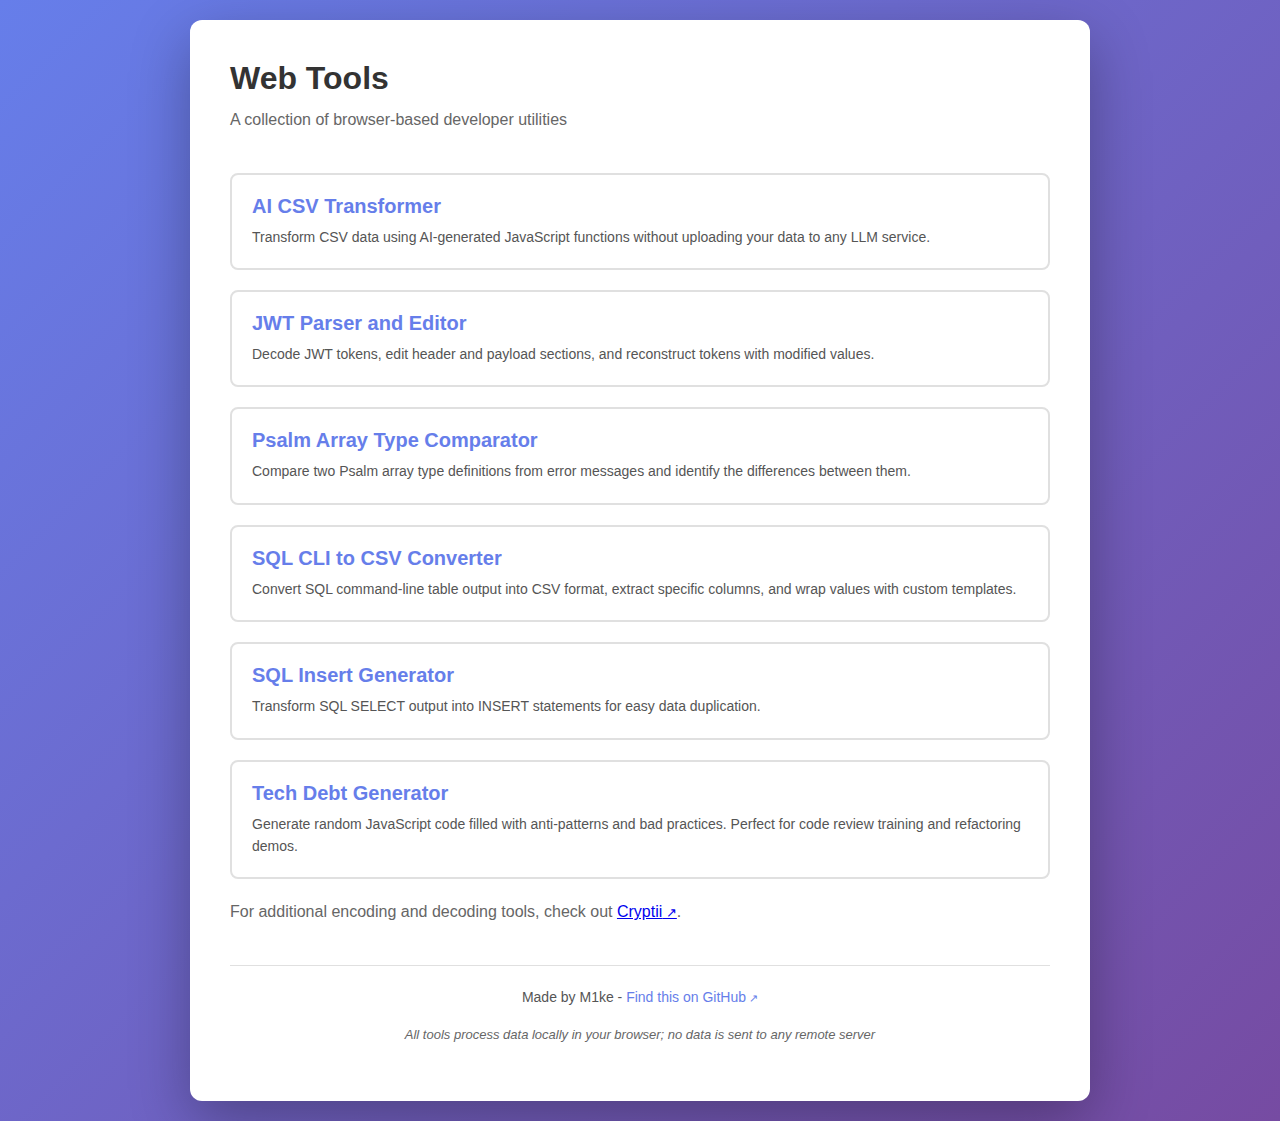
<file: index.html>
<!DOCTYPE html>
<html lang="en">
<head>
  <meta charset="UTF-8">
  <meta name="viewport" content="width=device-width, initial-scale=1.0">
  <title>Web Tools by M1ke</title>
  <link rel="stylesheet" href="style.css">
</head>
<body class="homepage">
  <div class="container">
    <h1>Web Tools</h1>
    <p class="subtitle">A collection of browser-based developer utilities</p>

    <div class="tools-list">
      <a href="ai-csv.html" class="tool-card">
        <h2>AI CSV Transformer</h2>
        <p>Transform CSV data using AI-generated JavaScript functions without uploading your data to any LLM service.</p>
      </a>

      <a href="jwt.html" class="tool-card">
        <h2>JWT Parser and Editor</h2>
        <p>Decode JWT tokens, edit header and payload sections, and reconstruct tokens with modified values.</p>
      </a>

      <a href="psalm-compare.html" class="tool-card">
        <h2>Psalm Array Type Comparator</h2>
        <p>Compare two Psalm array type definitions from error messages and identify the differences between them.</p>
      </a>

      <a href="sql-csv.html" class="tool-card">
        <h2>SQL CLI to CSV Converter</h2>
        <p>Convert SQL command-line table output into CSV format, extract specific columns, and wrap values with custom templates.</p>
      </a>

      <a href="sql-insert.html" class="tool-card">
        <h2>SQL Insert Generator</h2>
        <p>Transform SQL SELECT output into INSERT statements for easy data duplication.</p>
      </a>

      <a href="tech-debt-generator.html" class="tool-card">
        <h2>Tech Debt Generator</h2>
        <p>Generate random JavaScript code filled with anti-patterns and bad practices. Perfect for code review training and refactoring demos.</p>
      </a>
    </div>
    <p class="suffix">For additional encoding and decoding tools, check out <a href="https://cryptii.com/" target="_blank" title="Opens in a new tab"> Cryptii</a>.</p>
    <footer>
      <p>Made by M1ke - <a href="https://github.com/M1ke/tools" target="_blank">Find this on GitHub</a></p>
      <p><em>All tools process data locally in your browser; no data is sent to any remote server</em></p>
    </footer>
  </div>
</body>
</html>
</file>
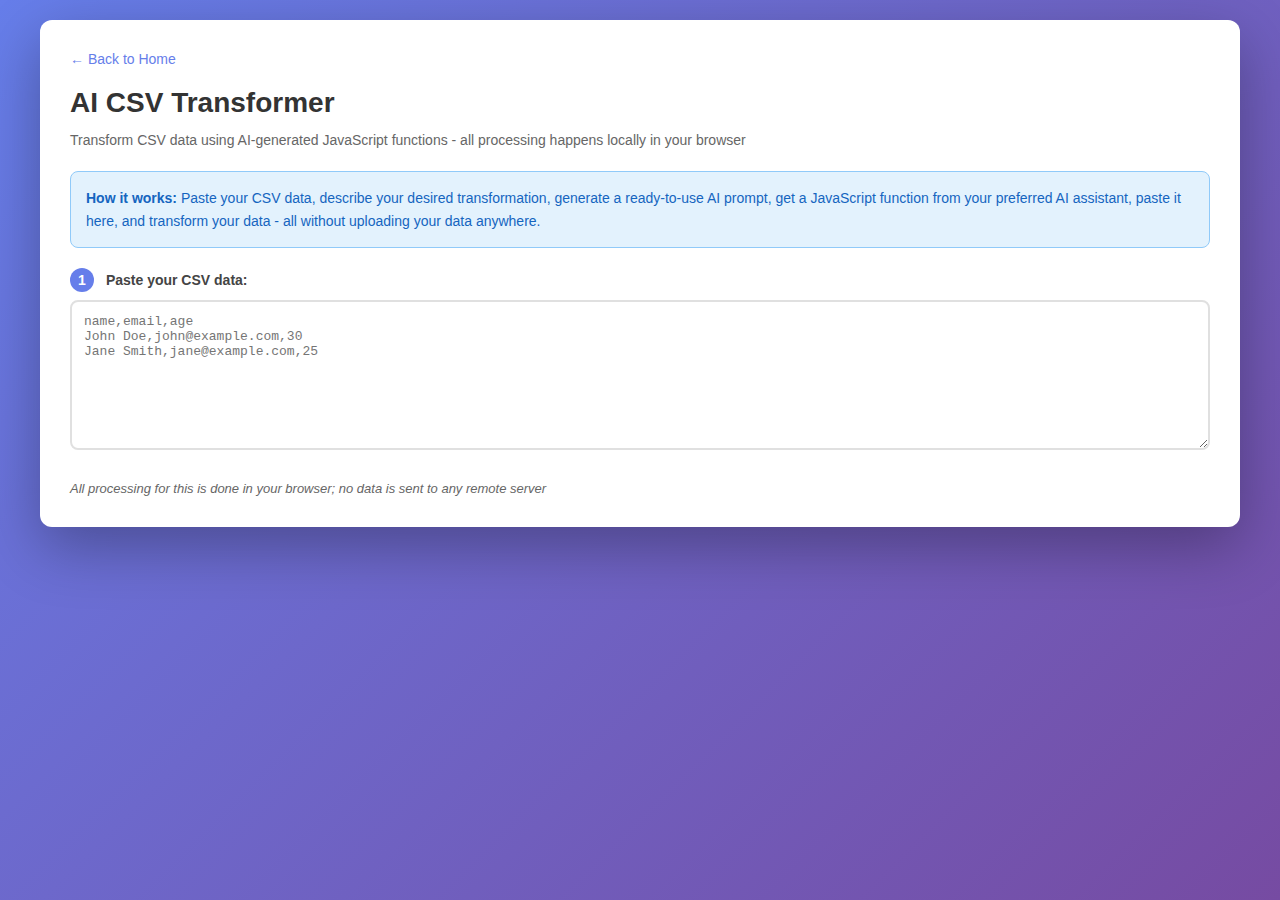
<file: ai-csv.html>
<!DOCTYPE html>
<html lang="en">
<head>
  <meta charset="UTF-8">
  <meta name="viewport" content="width=device-width, initial-scale=1.0">
  <title>AI CSV Transformer</title>
  <style>
    * {
      margin: 0;
      padding: 0;
      box-sizing: border-box;
    }

    body {
      font-family: -apple-system, BlinkMacSystemFont, 'Segoe UI', Roboto, Oxygen, Ubuntu, Cantarell, sans-serif;
      background: linear-gradient(135deg, #667eea 0%, #764ba2 100%);
      min-height: 100vh;
      padding: 20px;
    }

    .container {
      max-width: 1200px;
      margin: 0 auto;
      background: white;
      border-radius: 12px;
      padding: 30px;
      box-shadow: 0 20px 60px rgba(0, 0, 0, 0.3);
    }

    h1 {
      color: #333;
      margin-bottom: 10px;
      font-size: 28px;
    }

    h2 {
      color: #444;
      margin-top: 25px;
      margin-bottom: 10px;
      font-size: 18px;
      font-weight: 600;
    }

    .subtitle {
      color: #666;
      margin-bottom: 20px;
      font-size: 14px;
      line-height: 1.6;
    }

    .home-link {
      display: inline-block;
      color: #667eea;
      text-decoration: none;
      font-size: 14px;
      margin-bottom: 20px;
      transition: color 0.3s;
    }

    .home-link:hover {
      color: #764ba2;
      text-decoration: underline;
    }

    .home-link::before {
      content: "← ";
    }

    .section {
      margin-bottom: 25px;
    }

    label {
      display: block;
      font-weight: 600;
      color: #444;
      margin-bottom: 8px;
      font-size: 14px;
    }

    textarea {
      width: 100%;
      padding: 12px;
      border: 2px solid #e0e0e0;
      border-radius: 8px;
      font-family: 'Courier New', monospace;
      font-size: 13px;
      resize: vertical;
      transition: border-color 0.3s;
      min-height: 150px;
    }

    textarea:focus {
      outline: none;
      border-color: #667eea;
    }

    textarea[readonly] {
      background: #f8f9fa;
    }

    button {
      background: #667eea;
      color: white;
      border: none;
      padding: 12px 24px;
      border-radius: 8px;
      font-size: 14px;
      font-weight: 600;
      cursor: pointer;
      transition: background 0.3s;
    }

    button:hover {
      background: #764ba2;
    }

    button:disabled {
      background: #ccc;
      cursor: not-allowed;
    }

    .error {
      color: #d32f2f;
      font-size: 13px;
      margin-top: 5px;
      display: none;
    }

    .error.visible {
      display: block;
    }

    .success {
      color: #2e7d32;
      font-size: 13px;
      margin-top: 5px;
      display: none;
    }

    .success.visible {
      display: block;
    }

    .info-box {
      background: #e3f2fd;
      border: 1px solid #90caf9;
      border-radius: 8px;
      padding: 15px;
      margin-bottom: 20px;
      font-size: 14px;
      line-height: 1.6;
      color: #1565c0;
    }

    .step-number {
      display: inline-block;
      width: 24px;
      height: 24px;
      background: #667eea;
      color: white;
      border-radius: 50%;
      text-align: center;
      line-height: 24px;
      font-size: 14px;
      font-weight: 600;
      margin-right: 8px;
    }

    em {
      color: #666;
      font-size: 13px;
    }
  </style>
</head>
<body>
<div class="container">
  <a href="index.html" class="home-link">Back to Home</a>
  <h1>AI CSV Transformer</h1>
  <p class="subtitle">Transform CSV data using AI-generated JavaScript functions - all processing happens locally in your browser</p>

  <div class="info-box">
    <strong>How it works:</strong> Paste your CSV data, describe your desired transformation, generate a ready-to-use AI prompt, get a JavaScript function from your preferred AI assistant, paste it here, and transform your data - all without uploading your data anywhere.
  </div>

  <div class="section">
    <label for="csv-input">
      <span class="step-number">1</span>
      Paste your CSV data:
    </label>
    <textarea id="csv-input" placeholder="name,email,age
John Doe,john@example.com,30
Jane Smith,jane@example.com,25"></textarea>
    <div id="csv-error" class="error"></div>
  </div>

  <div class="section" id="csv-preview-section" style="display: none;">
    <div class="info-box" style="background: #f1f8e9; border-color: #aed581;">
      <strong>CSV Detected!</strong>
      <div id="csv-preview-content"></div>
      <button id="choose-another-row-btn" style="margin-top: 10px; padding: 8px 16px; font-size: 13px;">Choose Another Row</button>
    </div>
  </div>

  <div class="section" id="transformation-section" style="display: none;">
    <label for="transformation-input">
      <span class="step-number">2</span>
      Describe your transformation:
    </label>
    <textarea id="transformation-input" placeholder="Example: Filter rows where age is greater than 25, and return only the name and email fields in uppercase"></textarea>
  </div>

  <div class="section" id="generate-section" style="display: none;">
    <button id="generate-prompt-btn">
      <span class="step-number">3</span>
      Generate AI Prompt
    </button>
  </div>

  <div class="section" id="prompt-section" style="display: none;">
    <label for="generated-prompt">
      <span class="step-number">4</span>
      Copy this prompt to your AI assistant (ChatGPT, Claude, etc.):
    </label>
    <textarea id="generated-prompt" readonly></textarea>
    <div class="success visible">Prompt generated! Copy it and paste it directly into your preferred AI assistant.</div>
  </div>

  <div class="section" id="function-section" style="display: none;">
    <label for="function-input">
      <span class="step-number">5</span>
      Paste the JavaScript function from the AI response:
    </label>
    <textarea id="function-input" placeholder="function processRow(row) {
  // Your AI-generated function goes here
  return row;
}"></textarea>
    <div id="function-error" class="error"></div>
  </div>

  <div class="section" id="execute-section" style="display: none;">
    <button id="execute-btn">
      <span class="step-number">6</span>
      Transform CSV Data
    </button>
  </div>

  <div class="section" id="output-section" style="display: none;">
    <label for="output">
      <span class="step-number">7</span>
      Transformed output:
    </label>
    <textarea id="output" readonly></textarea>
    <div class="success visible">Transformation complete!</div>
  </div>

  <p><em>All processing for this is done in your browser; no data is sent to any remote server</em></p>
</div>

<script>
  console.log('AI CSV Transformer initialized');

  const csvInput = document.getElementById('csv-input');
  const csvPreviewSection = document.getElementById('csv-preview-section');
  const csvPreviewContent = document.getElementById('csv-preview-content');
  const chooseAnotherRowBtn = document.getElementById('choose-another-row-btn');
  const transformationSection = document.getElementById('transformation-section');
  const transformationInput = document.getElementById('transformation-input');
  const generateSection = document.getElementById('generate-section');
  const generatePromptBtn = document.getElementById('generate-prompt-btn');
  const generatedPrompt = document.getElementById('generated-prompt');
  const promptSection = document.getElementById('prompt-section');
  const functionSection = document.getElementById('function-section');
  const functionInput = document.getElementById('function-input');
  const executeSection = document.getElementById('execute-section');
  const executeBtn = document.getElementById('execute-btn');
  const outputTextarea = document.getElementById('output');
  const outputSection = document.getElementById('output-section');
  const csvError = document.getElementById('csv-error');
  const functionError = document.getElementById('function-error');

  let parsedCSV = null;
  let selectedExampleRow = null;

  // Parse CSV data into array of objects
  function parseCSV(csvText) {
    console.log('Parsing CSV data...');
    const lines = csvText.trim().split('\n');

    if (lines.length < 2) {
      throw new Error('CSV must have at least a header row and one data row');
    }

    // Parse header
    const headers = lines[0].split(',').map(h => h.trim());
    console.log('CSV Headers:', headers);

    // Parse data rows
    const rows = [];
    for (let i = 1; i < lines.length; i++) {
      const values = lines[i].split(',').map(v => v.trim());
      if (values.length !== headers.length) {
        console.warn(`Row ${i} has ${values.length} values but expected ${headers.length}`);
      }

      const row = {};
      headers.forEach((header, index) => {
        row[header] = values[index] || '';
      });
      rows.push(row);
    }

    console.log(`Parsed ${rows.length} rows`);
    return { headers, rows };
  }

  // Display CSV preview with a specific row
  function displayCSVPreview(headers, rows, rowIndex) {
    console.log(`Displaying CSV preview with row ${rowIndex + 1}`);

    const exampleRow = rows[rowIndex];
    selectedExampleRow = exampleRow;

    const previewHTML = `
      <p style="margin-top: 10px;"><strong>Headers:</strong> ${headers.join(', ')}</p>
      <p style="margin-top: 10px;"><strong>Example row (row ${rowIndex + 1} of ${rows.length}):</strong></p>
      <pre style="background: white; padding: 10px; border-radius: 4px; margin-top: 5px; font-size: 12px;">${JSON.stringify(exampleRow, null, 2)}</pre>
      <p style="margin-top: 10px; font-size: 13px;">Total rows: ${rows.length}</p>
    `;

    csvPreviewContent.innerHTML = previewHTML;
  }

  // Generate AI prompt based on CSV structure
  function generateAIPrompt(headers, exampleRow, transformationDescription) {
    console.log('Generating AI prompt...');

    const sampleData = headers.map(h => `${h}: "${exampleRow[h]}"`).join(', ');

    const prompt = `I need you to write a JavaScript function that transforms CSV data.

The CSV has the following structure:
- Headers: ${headers.join(', ')}

Example row:
${sampleData}

Transformation requirements:
${transformationDescription}

Please write a function with this exact signature:

\`\`\`javascript
function processRow(row) {
  // row is an object with keys: ${headers.join(', ')}
  // Example: { ${headers.map(h => `${h}: "value"`).join(', ')} }

  // Implement the transformation described above

  // Return the transformed data
  // You can return:
  // - An object (will be converted to CSV)
  // - A string (will be output as-is, one per line)
  // - null/undefined (to skip this row)
}
\`\`\`

Important:
1. Only return the processRow function
2. The function must accept a single 'row' parameter
3. Do not include any code outside the function
4. Do not include explanations, just the function code`;

    console.log('Prompt generated');
    return prompt;
  }

  // Execute the user-provided function on CSV data
  function executeTransformation(functionCode, csvData) {
    console.log('Executing transformation...');

    try {
      // Extract function from code (handle markdown code blocks)
      let cleanedCode = functionCode.trim();
      if (cleanedCode.startsWith('```')) {
        console.log('Detected markdown code block, extracting function...');
        const lines = cleanedCode.split('\n');
        cleanedCode = lines.slice(1, -1).join('\n');
        if (cleanedCode.startsWith('javascript')) {
          cleanedCode = cleanedCode.substring(10).trim();
        }
      }

      console.log('Creating function from code...');
      // Create the function in a safe way
      const processRow = eval(`(${cleanedCode})`);

      if (typeof processRow !== 'function') {
        throw new Error('The pasted code is not a valid function');
      }

      console.log('Function created successfully, processing rows...');
      const results = [];
      let processedCount = 0;
      let skippedCount = 0;

      for (let i = 0; i < csvData.rows.length; i++) {
        const row = csvData.rows[i];
        console.log(`Processing row ${i + 1}/${csvData.rows.length}:`, row);

        try {
          const result = processRow(row);

          if (result === null || result === undefined) {
            console.log(`Row ${i + 1} skipped (returned null/undefined)`);
            skippedCount++;
            continue;
          }

          results.push(result);
          processedCount++;
        } catch (rowError) {
          console.error(`Error processing row ${i + 1}:`, rowError);
          throw new Error(`Error in row ${i + 1}: ${rowError.message}`);
        }
      }

      console.log(`Transformation complete: ${processedCount} rows processed, ${skippedCount} rows skipped`);

      // Format output
      if (results.length === 0) {
        return 'No results (all rows were skipped)';
      }

      // If results are objects, convert to CSV
      if (typeof results[0] === 'object' && results[0] !== null) {
        console.log('Converting object results to CSV...');
        const outputHeaders = Object.keys(results[0]);
        const csvLines = [outputHeaders.join(',')];

        results.forEach(result => {
          const values = outputHeaders.map(h => {
            const value = result[h] || '';
            // Escape commas and quotes
            if (value.toString().includes(',') || value.toString().includes('"')) {
              return `"${value.toString().replace(/"/g, '""')}"`;
            }
            return value;
          });
          csvLines.push(values.join(','));
        });

        return csvLines.join('\n');
      } else {
        // Results are strings or primitives
        console.log('Outputting results as lines...');
        return results.map(r => r.toString()).join('\n');
      }
    } catch (error) {
      console.error('Transformation error:', error);
      throw error;
    }
  }

  // Generate prompt button handler
  generatePromptBtn.addEventListener('click', () => {
    console.log('Generate prompt button clicked');
    csvError.classList.remove('visible');
    csvError.textContent = '';

    const transformationDescription = transformationInput.value.trim();

    if (!transformationDescription) {
      csvError.textContent = 'Please describe your transformation first';
      csvError.classList.add('visible');
      console.warn('No transformation description provided');
      return;
    }

    if (!parsedCSV || !selectedExampleRow) {
      csvError.textContent = 'CSV data not parsed. Please paste CSV data first.';
      csvError.classList.add('visible');
      console.warn('CSV not parsed or no example row selected');
      return;
    }

    try {
      const prompt = generateAIPrompt(parsedCSV.headers, selectedExampleRow, transformationDescription);

      generatedPrompt.value = prompt;
      promptSection.style.display = 'block';
      functionSection.style.display = 'block';
      executeSection.style.display = 'block';

      console.log('Prompt displayed to user, function and execute sections shown');
    } catch (error) {
      csvError.textContent = `Error generating prompt: ${error.message}`;
      csvError.classList.add('visible');
      console.error('Prompt generation error:', error);
    }
  });

  // Execute transformation button handler
  executeBtn.addEventListener('click', () => {
    console.log('Execute transformation button clicked');
    functionError.classList.remove('visible');
    functionError.textContent = '';
    csvError.classList.remove('visible');
    csvError.textContent = '';

    const functionCode = functionInput.value.trim();

    if (!functionCode) {
      functionError.textContent = 'Please paste the JavaScript function first';
      functionError.classList.add('visible');
      console.warn('No function code provided');
      return;
    }

    if (!parsedCSV) {
      const csvText = csvInput.value.trim();
      if (!csvText) {
        csvError.textContent = 'Please paste CSV data first';
        csvError.classList.add('visible');
        console.warn('No CSV data available');
        return;
      }

      try {
        parsedCSV = parseCSV(csvText);
        console.log('CSV parsed successfully');
      } catch (error) {
        csvError.textContent = `Error parsing CSV: ${error.message}`;
        csvError.classList.add('visible');
        console.error('CSV parsing error:', error);
        return;
      }
    }

    try {
      const output = executeTransformation(functionCode, parsedCSV);
      outputTextarea.value = output;
      outputSection.style.display = 'block';

      console.log('Transformation successful, output displayed');
    } catch (error) {
      functionError.textContent = `Error executing function: ${error.message}`;
      functionError.classList.add('visible');
      console.error('Function execution error:', error);
    }
  });

  // Choose another row button handler
  chooseAnotherRowBtn.addEventListener('click', () => {
    console.log('Choose another row button clicked');
    if (!parsedCSV) {
      console.warn('No CSV data available');
      return;
    }

    const randomIndex = Math.floor(Math.random() * parsedCSV.rows.length);
    displayCSVPreview(parsedCSV.headers, parsedCSV.rows, randomIndex);
  });

  // Update parsed CSV when input changes
  csvInput.addEventListener('input', () => {
    console.log('CSV input changed');
    csvError.classList.remove('visible');
    csvError.textContent = '';

    const csvText = csvInput.value.trim();

    if (!csvText) {
      console.log('CSV input cleared');
      parsedCSV = null;
      selectedExampleRow = null;
      csvPreviewSection.style.display = 'none';
      transformationSection.style.display = 'none';
      generateSection.style.display = 'none';
      promptSection.style.display = 'none';
      functionSection.style.display = 'none';
      executeSection.style.display = 'none';
      outputSection.style.display = 'none';
      return;
    }

    try {
      parsedCSV = parseCSV(csvText);

      // Pick a random row for preview
      const randomIndex = Math.floor(Math.random() * parsedCSV.rows.length);
      displayCSVPreview(parsedCSV.headers, parsedCSV.rows, randomIndex);

      csvPreviewSection.style.display = 'block';
      transformationSection.style.display = 'block';
      generateSection.style.display = 'block';

      // Reset later sections
      promptSection.style.display = 'none';
      functionSection.style.display = 'none';
      executeSection.style.display = 'none';
      outputSection.style.display = 'none';

    } catch (error) {
      console.error('CSV parsing error:', error);
      parsedCSV = null;
      selectedExampleRow = null;
      csvError.textContent = `Error parsing CSV: ${error.message}`;
      csvError.classList.add('visible');
      csvPreviewSection.style.display = 'none';
      transformationSection.style.display = 'none';
      generateSection.style.display = 'none';
      promptSection.style.display = 'none';
      functionSection.style.display = 'none';
      executeSection.style.display = 'none';
      outputSection.style.display = 'none';
    }
  });

  console.log('Event listeners attached, ready for input');
</script>
</body>
</html>
</file>
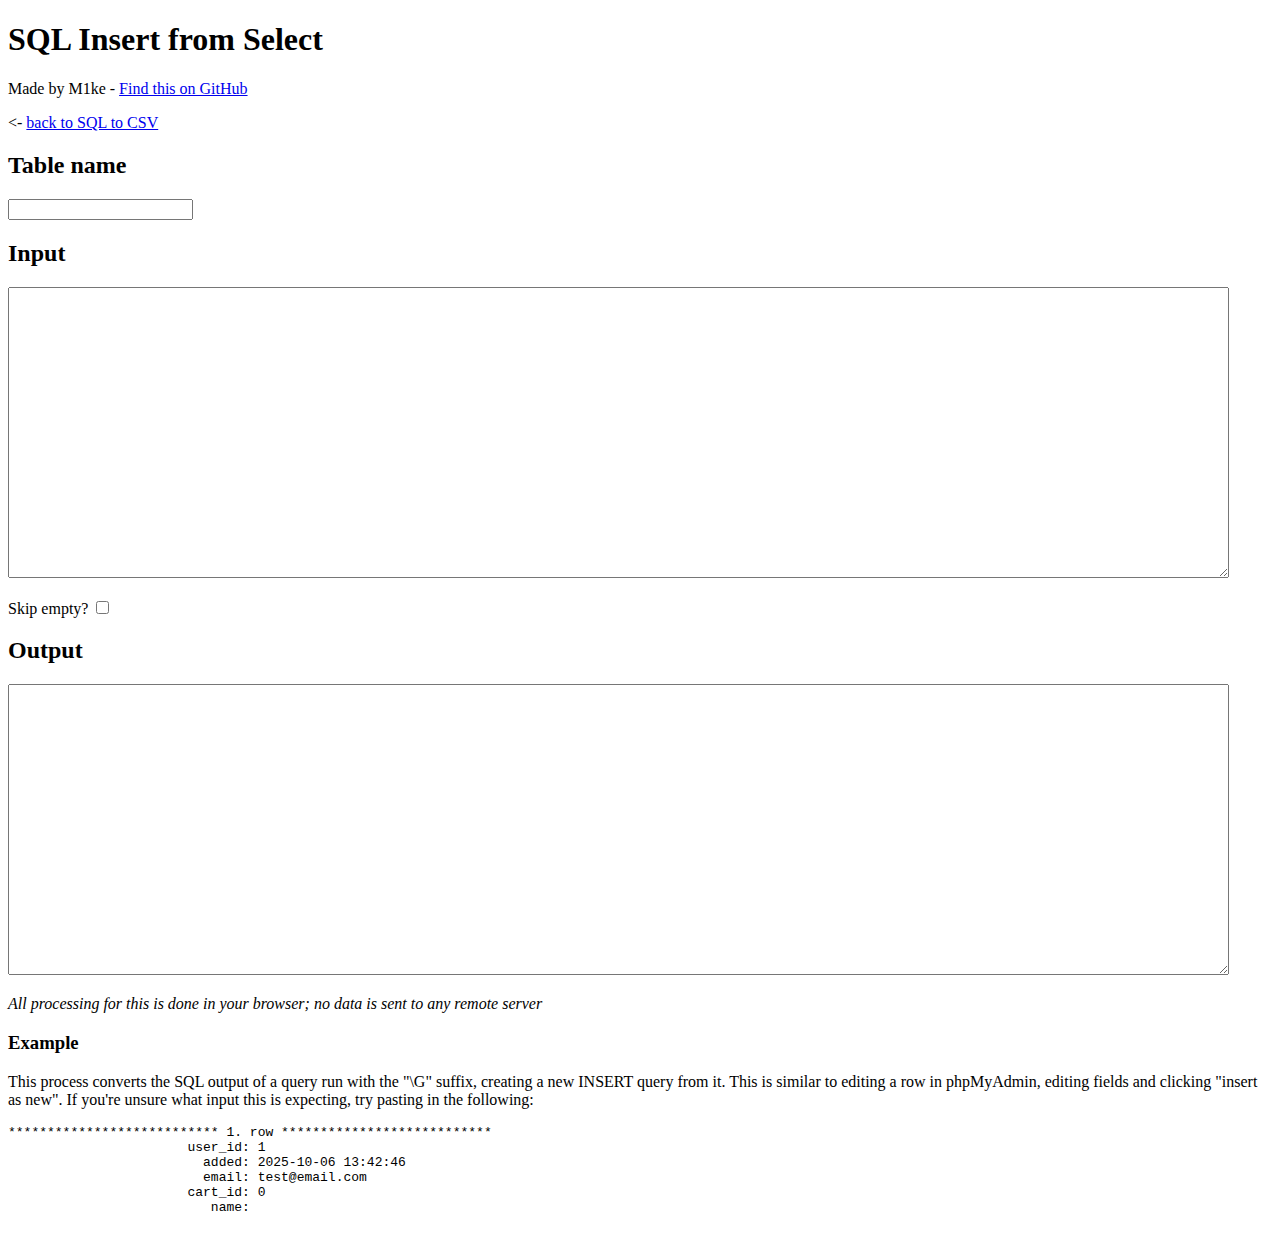
<file: insert.html>
<!doctype html>
<html lang="en">
  <head>
    <title>SQL Insert from Select</title>
  </head>
  <body>
    <h1>SQL Insert from Select</h1>
    <p>Made by M1ke - <a href="https://github.com/M1ke/sql-cli-to-csv" target="_blank" title="This opens in a new tab">Find this on GitHub</a></p>
    <p><- <a href="index.html">back to SQL to CSV</a></p>
    <h2><label for="table">Table name</label></h2>
    <input name="table" id="table"/>
    <h2><label for="input">Input</label></h2>
    <textarea name="input" cols="150" rows="19" id="input"></textarea>
    <p><label for="skip-empty">Skip empty?</label> <input type="checkbox" value="1" name="skip-empty" id="skip-empty"/></p>
    <h2><label for="output">Output</label></h2>
    <textarea name="output" cols="150" rows="19" id="output"></textarea>
    <p><em>All processing for this is done in your browser; no data is sent to any remote server</em></p>
    <h3>Example</h3>
    <p>This process converts the SQL output of a query run with the "\G" suffix, creating a new INSERT query from it. This is similar to editing a row in phpMyAdmin, editing fields and clicking "insert as new". If you're unsure what input this is expecting, try pasting in the following:</p>
    <pre>
*************************** 1. row ***************************
                       user_id: 1
                         added: 2025-10-06 13:42:46
                         email: test@email.com
                       cart_id: 0
                          name:
    </pre>
    <script type="text/javascript">
      function generateInsertSQL() {
  const tableName = document.getElementById('table').value.trim()
  const inputText = document.getElementById('input').value
  const skipEmpty = document.getElementById('skip-empty').checked
  const outputTextarea = document.getElementById('output')
  
  if (!tableName || !inputText) {
    outputTextarea.value = 'Please provide both table name and input data';
    return
  }

  console.log('Generating output', {tableName, inputText, skipEmpty})
  
  const lines = inputText.split('\n')
  const fields = []
  const values = []
  
  for (const line of lines) {
    const match = line.match(/^\s*([^:]+):\s*(.*)$/)
    if (match) {
      const fieldName = match[1].trim()
      const fieldValue = match[2].trim()
      
      if (skipEmpty && (fieldValue === '0' || fieldValue === '') || fieldValue === '0000-00-00 00:00:00' || fieldValue === '0000-00-00')) {
        continue
      }
      
      fields.push(fieldName)
      
      if (fieldValue === '' || fieldValue === 'NULL') {
        values.push("''")
      } else if (/^\d+$/.test(fieldValue)) {
        values.push(fieldValue)
      } else {
        values.push(`'${fieldValue.replace(/'/g, "''")}'`)
      }
    }
  }

  console.log('Generated output', {fields, values})
  
  if (fields.length === 0) {
    outputTextarea.value = 'No valid fields found'
    return
  }
  
  const sql = `INSERT INTO ${tableName} (${fields.join(', ')}) VALUES (${values.join(', ')});`
  outputTextarea.value = sql
}

      document.getElementById('input').addEventListener('input', generateInsertSQL)
      document.getElementById('table').addEventListener('input', generateInsertSQL)
      document.getElementById('skip-empty').addEventListener('input', generateInsertSQL)
    </script>
  </body>
</html>
</file>
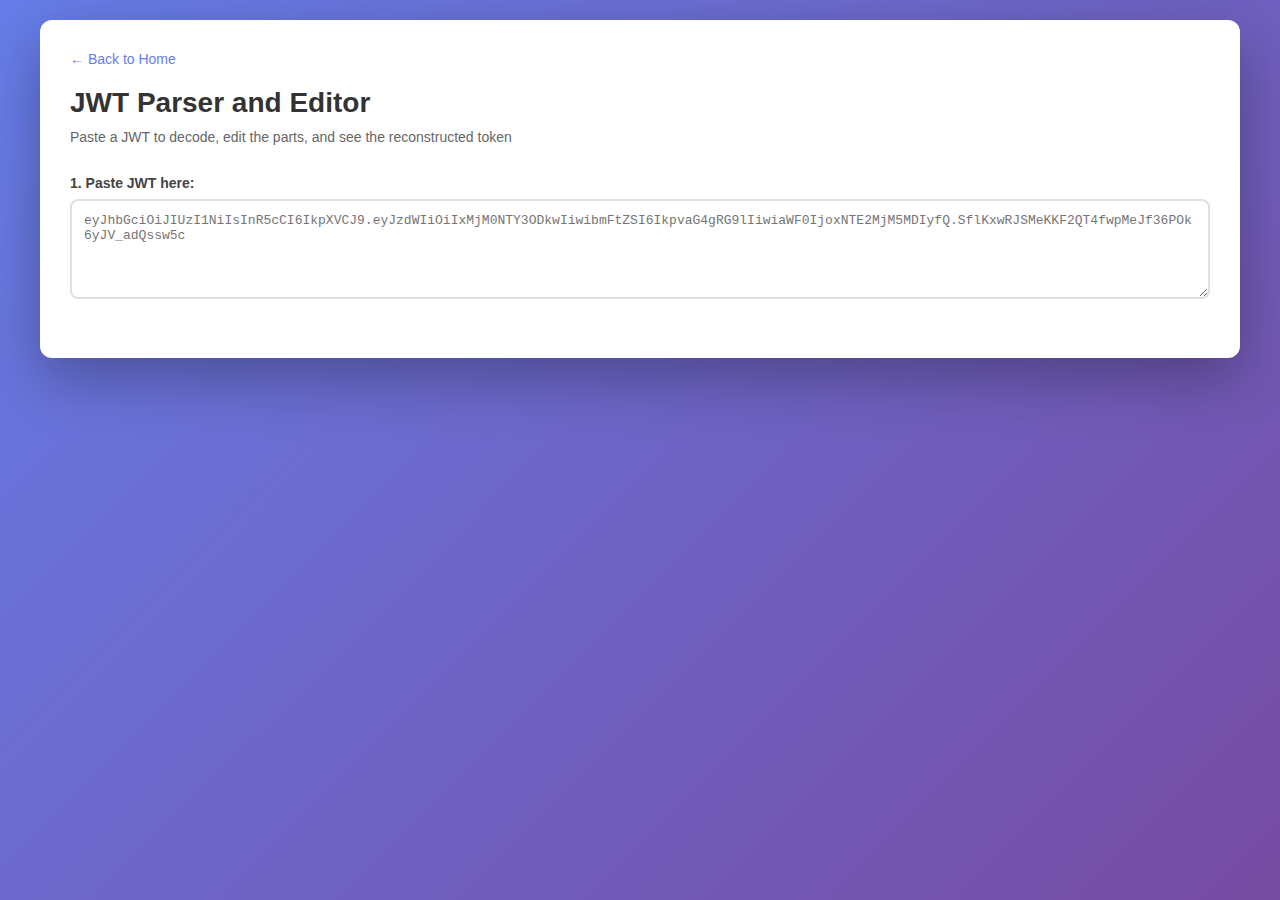
<file: jwt.html>
<!DOCTYPE html>
<html lang="en">
<head>
  <meta charset="UTF-8">
  <meta name="viewport" content="width=device-width, initial-scale=1.0">
  <title>JWT Parser and Editor</title>
  <style>
      * {
          margin: 0;
          padding: 0;
          box-sizing: border-box;
      }

      body {
          font-family: -apple-system, BlinkMacSystemFont, 'Segoe UI', Roboto, Oxygen, Ubuntu, Cantarell, sans-serif;
          background: linear-gradient(135deg, #667eea 0%, #764ba2 100%);
          min-height: 100vh;
          padding: 20px;
      }

      .container {
          max-width: 1200px;
          margin: 0 auto;
          background: white;
          border-radius: 12px;
          padding: 30px;
          box-shadow: 0 20px 60px rgba(0, 0, 0, 0.3);
      }

      h1 {
          color: #333;
          margin-bottom: 10px;
          font-size: 28px;
      }

      .subtitle {
          color: #666;
          margin-bottom: 30px;
          font-size: 14px;
      }

      .section {
          margin-bottom: 25px;
      }

      label {
          display: block;
          font-weight: 600;
          color: #444;
          margin-bottom: 8px;
          font-size: 14px;
      }

      textarea {
          width: 100%;
          padding: 12px;
          border: 2px solid #e0e0e0;
          border-radius: 8px;
          font-family: 'Courier New', monospace;
          font-size: 13px;
          resize: vertical;
          transition: border-color 0.3s;
      }

      textarea:focus {
          outline: none;
          border-color: #667eea;
      }

      #input {
          min-height: 100px;
      }

      #header, #payload, #signature {
          min-height: 150px;
          background: #f8f9fa;
      }

      #output {
          min-height: 100px;
          background: #e8f5e9;
      }

      .hidden {
          display: none;
      }

      .error {
          color: #d32f2f;
          font-size: 13px;
          margin-top: 5px;
      }

      .grid {
          display: grid;
          grid-template-columns: 1fr 1fr 1fr;
          gap: 20px;
      }

      @media (max-width: 768px) {
          .grid {
              grid-template-columns: 1fr;
          }
      }

      .home-link {
          display: inline-block;
          color: #667eea;
          text-decoration: none;
          font-size: 14px;
          margin-bottom: 20px;
          transition: color 0.3s;
      }

      .home-link:hover {
          color: #764ba2;
          text-decoration: underline;
      }

      .home-link::before {
          content: "← ";
      }
  </style>
</head>
<body>
<div class="container">
  <a href="index.html" class="home-link">Back to Home</a>
  <h1>JWT Parser and Editor</h1>
  <p class="subtitle">Paste a JWT to decode, edit the parts, and see the reconstructed token</p>

  <div class="section">
    <label for="input">1. Paste JWT here:</label>
    <textarea id="input" placeholder="eyJhbGciOiJIUzI1NiIsInR5cCI6IkpXVCJ9.eyJzdWIiOiIxMjM0NTY3ODkwIiwibmFtZSI6IkpvaG4gRG9lIiwiaWF0IjoxNTE2MjM5MDIyfQ.SflKxwRJSMeKKF2QT4fwpMeJf36POk6yJV_adQssw5c"></textarea>
    <div id="inputError" class="error hidden"></div>
  </div>

  <div id="decodedSection" class="hidden">
    <div class="grid">
      <div class="section">
        <label for="header">2. Header (decoded):</label>
        <textarea id="header"></textarea>
        <div id="headerError" class="error hidden"></div>
      </div>

      <div class="section">
        <label for="payload">3. Payload (decoded):</label>
        <textarea id="payload"></textarea>
        <div id="payloadError" class="error hidden"></div>
      </div>

      <div class="section">
        <label for="signature">4. Signature:</label>
        <textarea id="signature"></textarea>
      </div>
    </div>

    <p>Edit any of the above fields to reconstruct the token. If setting the header "alg" field to a different value, edit the signature (this page won't sign the token for you). If using "alg=none" then clear the signature textarea.</p>

    <div class="section">
      <label for="output">5. Reconstructed JWT:</label>
      <textarea id="output" readonly></textarea>
    </div>
  </div>
</div>

<script>
	const inputEl = document.getElementById('input');
	const headerEl = document.getElementById('header');
	const payloadEl = document.getElementById('payload');
	const signatureEl = document.getElementById('signature');
	const outputEl = document.getElementById('output');
	const decodedSection = document.getElementById('decodedSection');
	const inputError = document.getElementById('inputError');
	const headerError = document.getElementById('headerError');
	const payloadError = document.getElementById('payloadError');

	function base64UrlDecode(str) {
		str = str.replace(/-/g, '+').replace(/_/g, '/');
		while (str.length % 4) {
			str += '=';
		}
		return decodeURIComponent(atob(str).split('').map(c => {
			return '%' + ('00' + c.charCodeAt(0).toString(16)).slice(-2);
		}).join(''));
	}

	function base64UrlEncode(str) {
		return btoa(encodeURIComponent(str).replace(/%([0-9A-F]{2})/g, (match, p1) => {
			return String.fromCharCode('0x' + p1);
		})).replace(/\+/g, '-').replace(/\//g, '_').replace(/=+$/, '');
	}

	function parseJWT(jwt) {
		const parts = jwt.trim().split('.');
		if (parts.length !== 3) {
			throw new Error('Invalid JWT format. Expected 3 parts separated by dots.');
		}

		try {
			const header = base64UrlDecode(parts[0]);
			const payload = base64UrlDecode(parts[1]);
			const signature = parts[2];

			const headerJson = JSON.parse(header);
			const payloadJson = JSON.parse(payload);

			return {
				header: JSON.stringify(headerJson, null, 2),
				payload: JSON.stringify(payloadJson, null, 2),
				signature: signature
			};
		} catch (e) {
			throw new Error('Failed to decode JWT: ' + e.message);
		}
	}

	function reconstructJWT() {
		try {
			headerError.classList.add('hidden');
			payloadError.classList.add('hidden');

			const headerJson = JSON.parse(headerEl.value);
			const payloadJson = JSON.parse(payloadEl.value);

			const encodedHeader = base64UrlEncode(JSON.stringify(headerJson));
			const encodedPayload = base64UrlEncode(JSON.stringify(payloadJson));
			const sig = signatureEl.value.trim();

			outputEl.value = `${encodedHeader}.${encodedPayload}.${sig}`;
		} catch (e) {
			if (e.message.includes('header') || headerEl.value.trim()) {
				try {
					JSON.parse(headerEl.value);
				} catch {
					headerError.textContent = 'Invalid JSON in header';
					headerError.classList.remove('hidden');
				}
			}
			if (e.message.includes('payload') || payloadEl.value.trim()) {
				try {
					JSON.parse(payloadEl.value);
				} catch {
					payloadError.textContent = 'Invalid JSON in payload';
					payloadError.classList.remove('hidden');
				}
			}
		}
	}

	inputEl.addEventListener('input', () => {
		const jwt = inputEl.value.trim();

		if (!jwt) {
			decodedSection.classList.add('hidden');
			inputError.classList.add('hidden');
			return;
		}

		try {
			const decoded = parseJWT(jwt);
			headerEl.value = decoded.header;
			payloadEl.value = decoded.payload;
			signatureEl.value = decoded.signature;

			decodedSection.classList.remove('hidden');
			inputError.classList.add('hidden');

			reconstructJWT();
		} catch (e) {
			inputError.textContent = e.message;
			inputError.classList.remove('hidden');
			decodedSection.classList.add('hidden');
		}
	});

	headerEl.addEventListener('input', reconstructJWT);
	payloadEl.addEventListener('input', reconstructJWT);
	signatureEl.addEventListener('input', reconstructJWT);
</script>
</body>
</html>
</file>
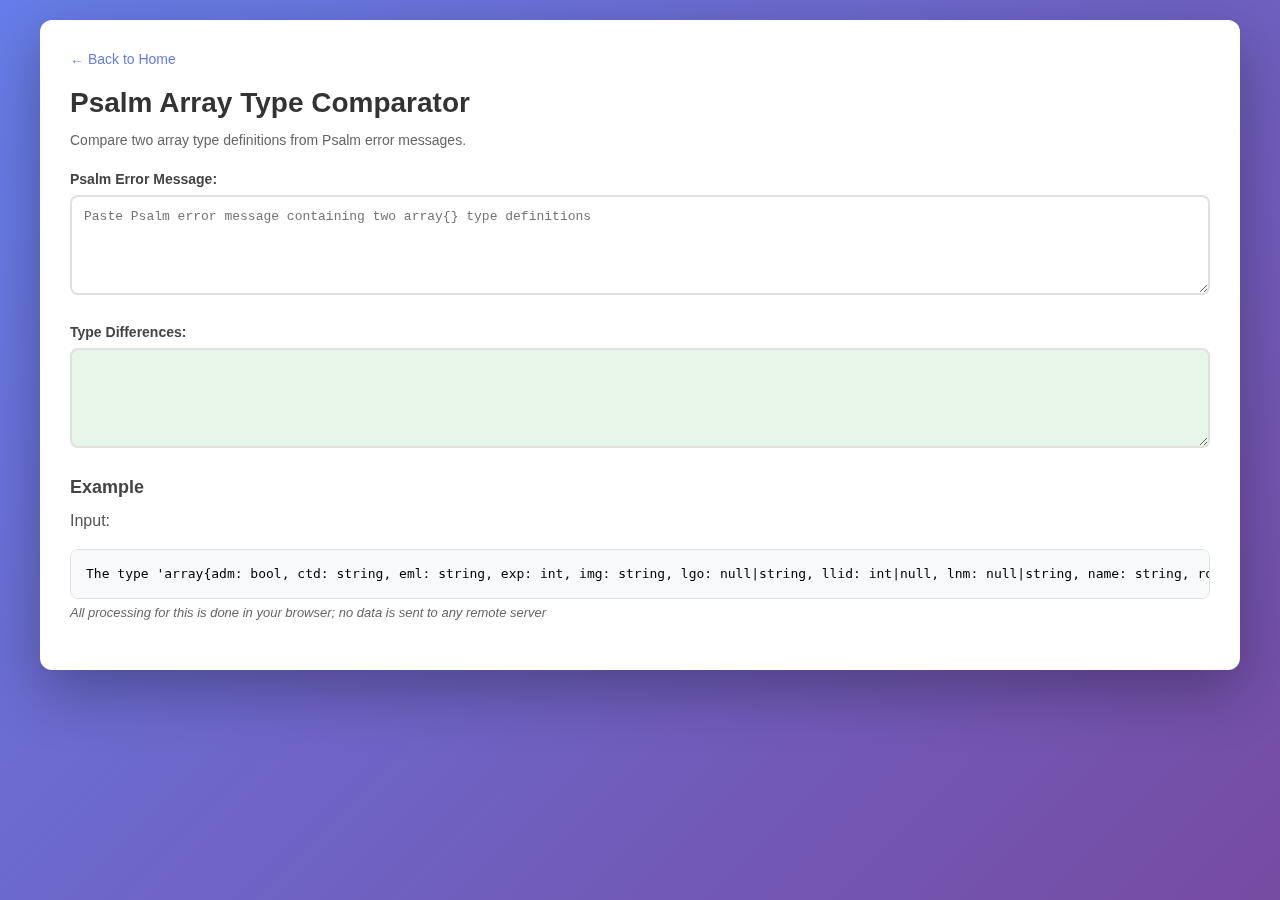
<file: psalm-compare.html>
<!DOCTYPE html>
<html lang="en">
<head>
  <meta charset="UTF-8">
  <meta name="viewport" content="width=device-width, initial-scale=1.0">
  <title>Psalm Array Type Comparator</title>
  <link rel="stylesheet" href="style.css">
</head>
<body>
<div class="container">
  <a href="index.html" class="home-link">Back to Home</a>
  <h1>Psalm Array Type Comparator</h1>
  <p class="subtitle">Compare two array type definitions from Psalm error messages.</p>

  <div class="section">
    <label for="input">Psalm Error Message:</label>
    <textarea id="input" placeholder="Paste Psalm error message containing two array{} type definitions"></textarea>
  </div>

  <div class="section">
    <label for="output">Type Differences:</label>
    <textarea id="output" readonly></textarea>
  </div>

  <h2>Example</h2>
  <p>Input:</p>
  <pre>The type 'array{adm: bool, ctd: string, eml: string, exp: int, img: string, lgo: null|string, llid: int|null, lnm: null|string, name: string, role: array<array-key, mixed>, uid: int}' is more general than the declared return type 'array{adm: bool, ctd: string, eml: string, exp: int, img: string, lgo: null|string, llid: int|null, lnm: null|string, name: string, role: list<string>, uid: int}'</pre>
  <p><em>All processing for this is done in your browser; no data is sent to any remote server</em></p>
</div>

<script>
	const inputEl = document.getElementById('input');
	const outputEl = document.getElementById('output');

	function extractArrayShapes(text) {
		const shapes = [];
		let pos = 0;

		while (pos < text.length) {
			const arrayStart = text.indexOf('array{', pos);
			if (arrayStart === -1) break;

			let depth = 0;
			let i = arrayStart + 5;
			let inShape = false;

			for (; i < text.length; i++) {
				if (text[i] === '{') {
					depth++;
					inShape = true;
				} else if (text[i] === '}') {
					depth--;
					if (depth === 0) {
						break;
					}
				}
			}

			if (inShape && i < text.length) {
				const content = text.substring(arrayStart + 6, i);
				shapes.push(content);
				pos = i + 1;
			} else {
				break;
			}
		}

		return shapes;
	}

	function parseArrayShape(content) {
		const result = {};
		let pos = 0;

		while (pos < content.length) {
			pos = skipWhitespace(content, pos);
			if (pos >= content.length) break;

			const keyEnd = content.indexOf(':', pos);
			if (keyEnd === -1) break;

			const key = content.substring(pos, keyEnd).trim();
			pos = keyEnd + 1;
			pos = skipWhitespace(content, pos);

			const typeEnd = findTypeEnd(content, pos);
			const type = content.substring(pos, typeEnd).trim();

			result[key] = type;
			pos = typeEnd;

			pos = skipWhitespace(content, pos);
			if (pos < content.length && content[pos] === ',') {
				pos++;
			}
		}

		return result;
	}

	function skipWhitespace(str, pos) {
		while (pos < str.length && /\s/.test(str[pos])) {
			pos++;
		}
		return pos;
	}

	function findTypeEnd(content, start) {
		let depth = 0;
		let angleDepth = 0;
		let pos = start;

		while (pos < content.length) {
			const char = content[pos];

			if (char === '{') {
				depth++;
			} else if (char === '}') {
				if (depth === 0) break;
				depth--;
			} else if (char === '<') {
				angleDepth++;
			} else if (char === '>') {
				angleDepth--;
			} else if (char === ',' && depth === 0 && angleDepth === 0) {
				break;
			}

			pos++;
		}

		return pos;
	}

	function extractNestedArrayShape(typeStr) {
		// Check if the type contains a nested array{...} within a generic
		// e.g., "list<array{...}>" or "array<int, array{...}>"
		// NOT just "array{...}" by itself

		const arrayShapeStart = typeStr.indexOf('array{');
		if (arrayShapeStart === -1) {
			return null;
		}

		// If the type starts with "array{", it's not nested in a container
		if (arrayShapeStart === 0) {
			return null;
		}

		// Find where the container part ends and array{ begins
		const containerPart = typeStr.substring(0, arrayShapeStart);

		// Check if there's actually a container (should contain < or be a type name followed by <)
		if (!containerPart.includes('<')) {
			return null;
		}

		// Extract the container type (everything before array{)
		// For "list<array{" -> "list"
		// For "array<int, array{" -> "array<int>"
		let containerType = containerPart.trim();
		if (containerType.endsWith('<')) {
			containerType = containerType.slice(0, -1).trim();
		}
		if (containerType.endsWith(',')) {
			// Handle "array<int, array{" case - we want "array<int>"
			const angleStart = containerType.indexOf('<');
			if (angleStart !== -1) {
				containerType = containerType.substring(0, containerType.lastIndexOf(',')).trim() + '>';
			}
		}

		// Extract the nested array shape content
		let depth = 0;
		let i = arrayShapeStart + 5; // Start after "array"
		let inShape = false;

		for (; i < typeStr.length; i++) {
			if (typeStr[i] === '{') {
				depth++;
				inShape = true;
			} else if (typeStr[i] === '}') {
				depth--;
				if (depth === 0) {
					break;
				}
			}
		}

		if (inShape && i < typeStr.length) {
			const nestedContent = typeStr.substring(arrayShapeStart + 6, i);
			return {
				containerType,
				nestedShape: nestedContent
			};
		}

		return null;
	}

	function compareArrayShapes(shape1, shape2) {
		const differences = {};
		const allKeys = new Set([...Object.keys(shape1), ...Object.keys(shape2)]);

		for (const key of allKeys) {
			const type1 = shape1[key];
			const type2 = shape2[key];

			if (type1 === undefined) {
				differences[key] = {
					first: null,
					second: type2
				};
			} else if (type2 === undefined) {
				differences[key] = {
					first: type1,
					second: null
				};
			} else if (type1 !== type2) {
				// Check if both types contain nested array shapes
				const nested1 = extractNestedArrayShape(type1);
				const nested2 = extractNestedArrayShape(type2);

				if (nested1 && nested2) {
					// Both have nested array shapes - compare them
					const nestedShape1 = parseArrayShape(nested1.nestedShape);
					const nestedShape2 = parseArrayShape(nested2.nestedShape);
					const nestedDifferences = compareArrayShapes(nestedShape1, nestedShape2);

					const result = {};

					// Show container type difference if they differ
					if (nested1.containerType !== nested2.containerType) {
						result.containerType = {
							first: nested1.containerType,
							second: nested2.containerType
						};
					}

					// Show nested shape differences
					result.nestedShapeDifferences = nestedDifferences;

					differences[key] = result;
				} else {
					// Simple type difference
					differences[key] = {
						first: type1,
						second: type2
					};
				}
			}
		}

		return differences;
	}

	function findDifferences(input){
	  const shapes = extractArrayShapes(input);

	  if (shapes.length < 2) {
		  outputEl.value = 'Error: Could not find two array{} type definitions in the input.';
		  return;
	  }

	  const shape1 = parseArrayShape(shapes[0]);
	  const shape2 = parseArrayShape(shapes[1]);

	  return compareArrayShapes(shape1, shape2);
  }

	inputEl.addEventListener('input', () => {
		const input = inputEl.value.trim();

		if (!input) {
			outputEl.value = '';
			return;
		}

		try {
		  const differences = findDifferences(input);

			if (Object.keys(differences).length === 0) {
				outputEl.value = '{}';
			} else {
				outputEl.value = JSON.stringify(differences, null, 2);
			}
		} catch (e) {
			outputEl.value = 'Error parsing input: ' + e.message;
		}
	});
</script>
</body>
</html>
</file>
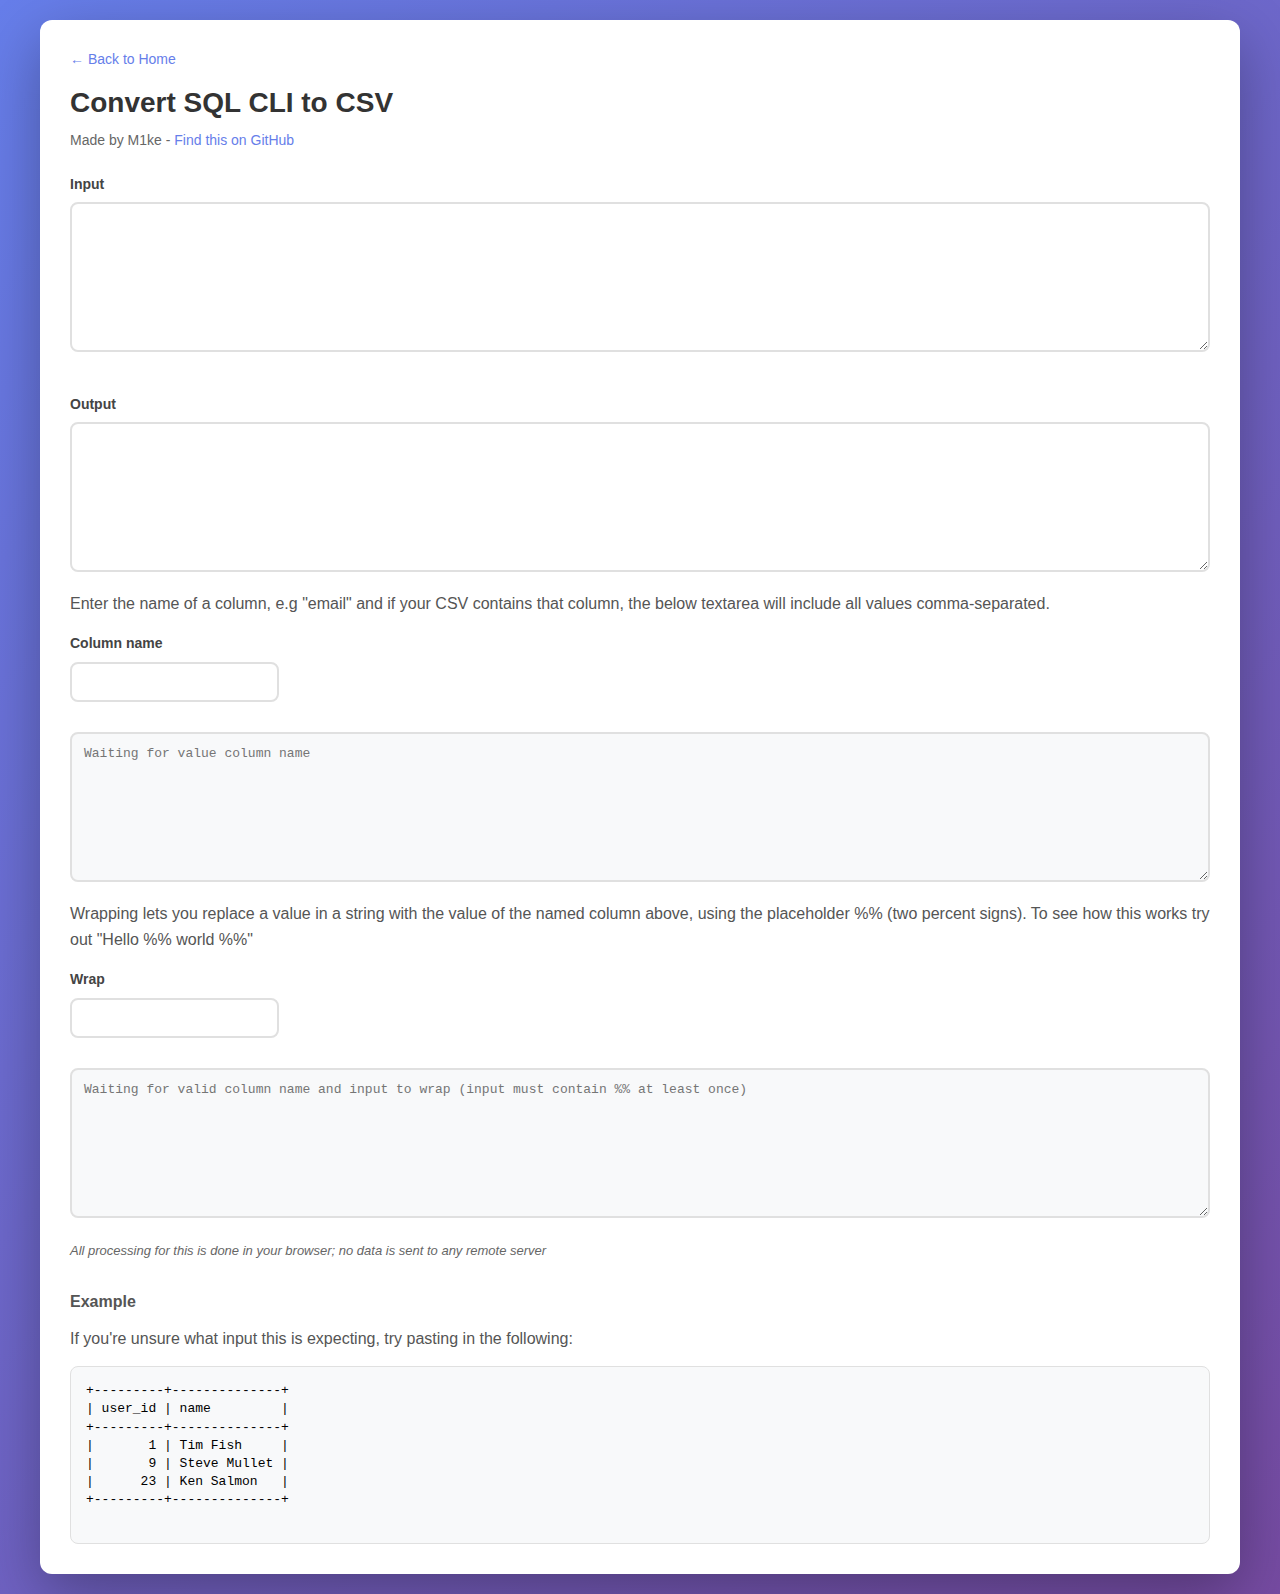
<file: sql-csv.html>
<!doctype html>
<html lang="en">
  <head>
    <meta charset="UTF-8">
    <meta name="viewport" content="width=device-width, initial-scale=1.0">
    <title>Convert SQL CLI to CSV</title>
    <style>
      * {
        margin: 0;
        padding: 0;
        box-sizing: border-box;
      }

      body {
        font-family: -apple-system, BlinkMacSystemFont, 'Segoe UI', Roboto, Oxygen, Ubuntu, Cantarell, sans-serif;
        background: linear-gradient(135deg, #667eea 0%, #764ba2 100%);
        min-height: 100vh;
        padding: 20px;
      }

      .container {
        max-width: 1200px;
        margin: 0 auto;
        background: white;
        border-radius: 12px;
        padding: 30px;
        box-shadow: 0 20px 60px rgba(0, 0, 0, 0.3);
      }

      h1 {
        color: #333;
        margin-bottom: 10px;
        font-size: 28px;
      }

      h2 {
        color: #444;
        margin-top: 25px;
        margin-bottom: 10px;
        font-size: 18px;
        font-weight: 600;
      }

      h3 {
        color: #555;
        margin-top: 30px;
        margin-bottom: 15px;
        font-size: 16px;
      }

      .subtitle {
        color: #666;
        margin-bottom: 20px;
        font-size: 14px;
      }

      .subtitle a {
        color: #667eea;
        text-decoration: none;
      }

      .subtitle a:hover {
        text-decoration: underline;
      }

      p {
        color: #555;
        margin-bottom: 15px;
        line-height: 1.6;
      }

      label {
        display: block;
        font-weight: 600;
        color: #444;
        margin-bottom: 8px;
        font-size: 14px;
      }

      textarea {
        width: 100%;
        padding: 12px;
        border: 2px solid #e0e0e0;
        border-radius: 8px;
        font-family: 'Courier New', monospace;
        font-size: 13px;
        resize: vertical;
        transition: border-color 0.3s;
        margin-bottom: 15px;
        min-height: 150px;
      }

      textarea:focus {
        outline: none;
        border-color: #667eea;
      }

      textarea[readonly] {
        background: #f8f9fa;
      }

      input[type="text"] {
        padding: 10px 12px;
        border: 2px solid #e0e0e0;
        border-radius: 8px;
        font-family: -apple-system, BlinkMacSystemFont, 'Segoe UI', Roboto, Oxygen, Ubuntu, Cantarell, sans-serif;
        font-size: 14px;
        transition: border-color 0.3s;
        margin-bottom: 15px;
      }

      input[type="text"]:focus {
        outline: none;
        border-color: #667eea;
      }

      .field-group {
        margin-bottom: 20px;
      }

      pre {
        background: #f8f9fa;
        border: 1px solid #e0e0e0;
        border-radius: 8px;
        padding: 15px;
        overflow-x: auto;
        font-size: 13px;
        line-height: 1.4;
      }

      em {
        color: #666;
        font-size: 13px;
      }

      .home-link {
        display: inline-block;
        color: #667eea;
        text-decoration: none;
        font-size: 14px;
        margin-bottom: 20px;
        transition: color 0.3s;
      }

      .home-link:hover {
        color: #764ba2;
        text-decoration: underline;
      }

      .home-link::before {
        content: "← ";
      }
    </style>
  </head>
  <body>
    <div class="container">
      <a href="index.html" class="home-link">Back to Home</a>
      <h1>Convert SQL CLI to CSV</h1>
      <p class="subtitle">Made by M1ke - <a href="https://github.com/M1ke/tools" target="_blank" title="This opens in a new tab">Find this on GitHub</a></p>
    <h2><label for="input">Input</label></h2>
    <textarea name="input" id="input"></textarea>
    <h2><label for="output">Output</label></h2>
    <textarea name="output" id="output"></textarea>
    <p>Enter the name of a column, e.g "email" and if your CSV contains that column, the below textarea will include all values comma-separated. </p>
    <p><label for="field">Column name</label> <input type="text" name="field" id="field"/></p>
    <textarea readonly id="field-out" placeholder="Waiting for value column name"></textarea>
    <p>Wrapping lets you replace a value in a string with the value of the named column above, using the placeholder %% (two percent signs). To see how this works try out "Hello %% world %%"</p>
    <p><label for="wrap">Wrap</label> <input type="text" name="wrap" id="wrap"/></p>
    <textarea readonly id="wrap-out" placeholder="Waiting for valid column name and input to wrap (input must contain %% at least once)"></textarea>
    <p><em>All processing for this is done in your browser; no data is sent to any remote server</em></p>
    <h3>Example</h3>
    <p>If you're unsure what input this is expecting, try pasting in the following:</p>
    <pre>
+---------+--------------+
| user_id | name         |
+---------+--------------+
|       1 | Tim Fish     |
|       9 | Steve Mullet |
|      23 | Ken Salmon   |
+---------+--------------+
    </pre>
    <script type="text/javascript">
      function csvFromTable(table){
        return table.trim().split('\n').filter((line) => line[0]!=='+').map((line) => {
          line = line.substr(1, line.length-2)
          const fields = line.split(' | ')
          console.log(fields.length)
          return fields.map((field) => field.trim()).map((field) => field.replace('"', '""'))
            .map((field) => '"'+field+'"').join(',')
        }).join('\n')
      }

      function column(csvString, columnName) {
         const lines = csvString.split('\n');
         const headers = lines[0].split(',').map(h => h.replace(/"/g, ''));
         const columnIndex = headers.indexOf(columnName);
         return lines.slice(1).map(line => line.split(',')[columnIndex]).filter(val => val);
      }

      function fieldReset(){
         const fieldOutEl = document.getElementById('field-out')
        fieldOutEl.value=''
        fieldOutEl.rows=1
      }

      function wrapReset(){
        fieldReset()
         const wrapOutEl = document.getElementById('wrap-out')
        wrapOutEl.value = ''
        wrapOutEl.rows = 1
      }

      function field(csv){
        const field = document.getElementById('field').value
        if (!field){
          fieldReset()
          return;
        }
        
        console.log('finding field', { field })
        
        if (!csv){
          const input = document.getElementById('input').value
          csv = csvFromTable(input)
        }

        fieldOut(csv, field)
      }

      function fieldOut(csv, field){
        const list = column(csv, field)

        const fieldOutEl = document.getElementById('field-out')
      
        fieldOutEl.value = list.join(',')
        fieldOutEl.rows = 3
      }

      function wrap(csv){
        const field = document.getElementById('field').value
        const wrap = document.getElementById('wrap').value
        if (!field || !wrap || wrap.indexOf('%%')<0){
          wrapReset()
          return;
        }
        
        console.log('wrapping field', { field, wrap })
        
        if (!csv){
          const input = document.getElementById('input').value
          csv = csvFromTable(input)
        }

        wrapOut(csv, field, wrap)
      }

      function wrapOut(csv, field, wrap){
        // Slice(1, -1) here assumes string is always wrapped in comma, simpler than replacing them
        const list = column(csv, field).map((val) => wrap.replace(/\%\%/g, val.slice(1, -1)))

        const wrapOutEl = document.getElementById('wrap-out')
        wrapOutEl.value = list.join("\n")
        wrapOutEl.rows = list.length
      }

      document.getElementById('input').addEventListener('input', (event) => {
        console.log('Input', {event})
        const csv = csvFromTable(event.target.value)
        document.getElementById('output').value = csv

        field(csv)
        wrap(csv)
      })
      document.getElementById('field').addEventListener('input', () => field())
      document.getElementById('wrap').addEventListener('input', () => wrap())
    </script>
    </div>
  </body>
</html>
</file>
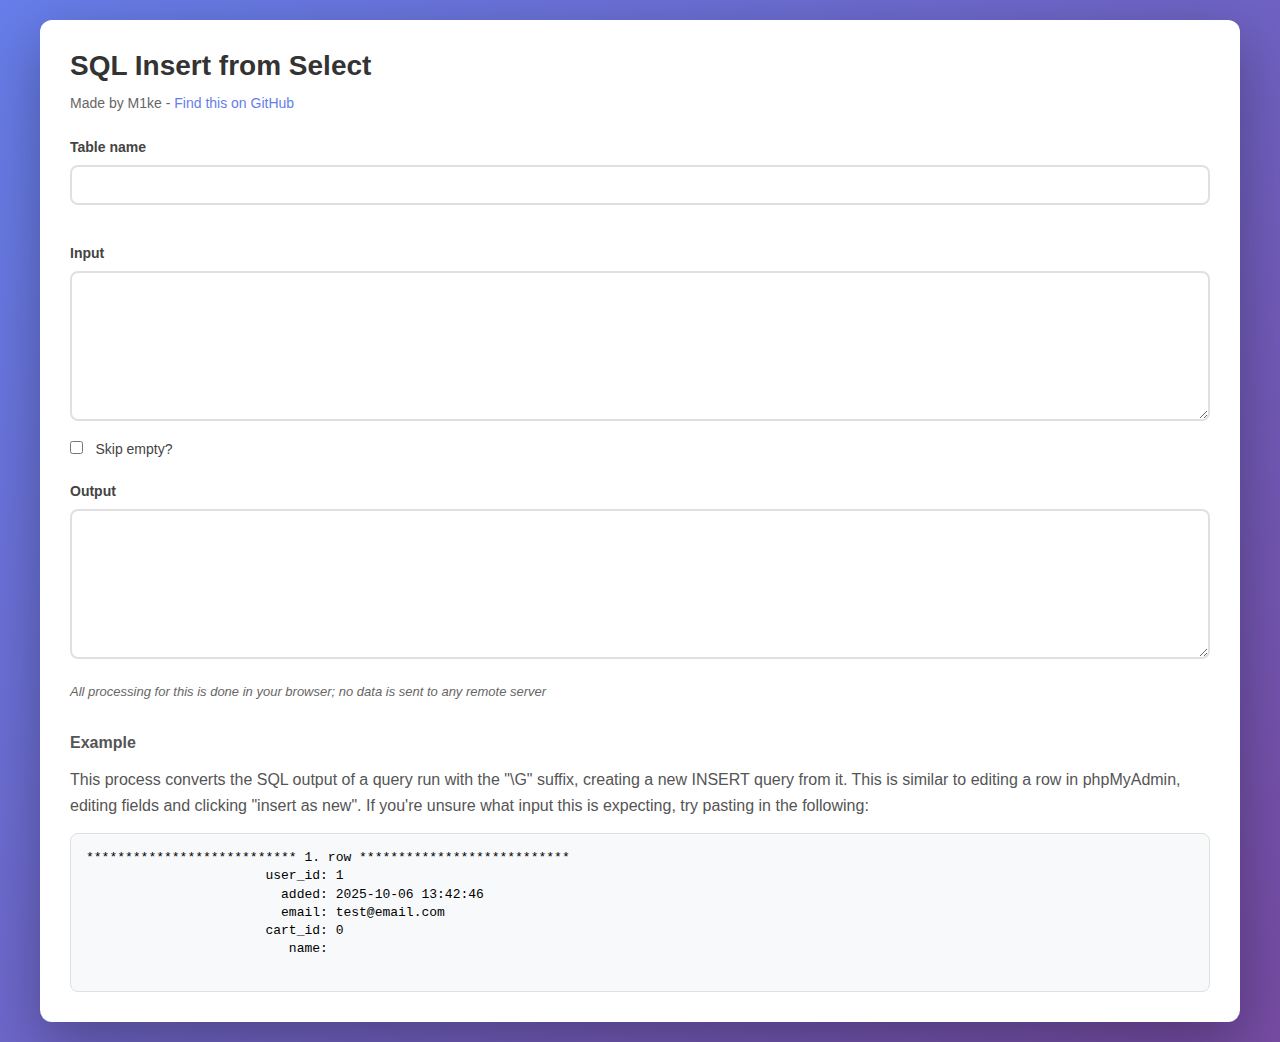
<file: sql-insert.html>
<!doctype html>
<html lang="en">
  <head>
    <meta charset="UTF-8">
    <meta name="viewport" content="width=device-width, initial-scale=1.0">
    <title>SQL Insert from Select</title>
    <style>
      * {
        margin: 0;
        padding: 0;
        box-sizing: border-box;
      }

      body {
        font-family: -apple-system, BlinkMacSystemFont, 'Segoe UI', Roboto, Oxygen, Ubuntu, Cantarell, sans-serif;
        background: linear-gradient(135deg, #667eea 0%, #764ba2 100%);
        min-height: 100vh;
        padding: 20px;
      }

      .container {
        max-width: 1200px;
        margin: 0 auto;
        background: white;
        border-radius: 12px;
        padding: 30px;
        box-shadow: 0 20px 60px rgba(0, 0, 0, 0.3);
      }

      h1 {
        color: #333;
        margin-bottom: 10px;
        font-size: 28px;
      }

      h2 {
        color: #444;
        margin-top: 25px;
        margin-bottom: 10px;
        font-size: 18px;
        font-weight: 600;
      }

      h3 {
        color: #555;
        margin-top: 30px;
        margin-bottom: 15px;
        font-size: 16px;
      }

      .subtitle {
        color: #666;
        margin-bottom: 20px;
        font-size: 14px;
      }

      .subtitle a {
        color: #667eea;
        text-decoration: none;
      }

      .subtitle a:hover {
        text-decoration: underline;
      }

      p {
        color: #555;
        margin-bottom: 15px;
        line-height: 1.6;
      }

      label {
        display: block;
        font-weight: 600;
        color: #444;
        margin-bottom: 8px;
        font-size: 14px;
      }

      textarea {
        width: 100%;
        padding: 12px;
        border: 2px solid #e0e0e0;
        border-radius: 8px;
        font-family: 'Courier New', monospace;
        font-size: 13px;
        resize: vertical;
        transition: border-color 0.3s;
        margin-bottom: 15px;
        min-height: 150px;
      }

      textarea:focus {
        outline: none;
        border-color: #667eea;
      }

      input[type="text"] {
        width: 100%;
        padding: 10px 12px;
        border: 2px solid #e0e0e0;
        border-radius: 8px;
        font-family: -apple-system, BlinkMacSystemFont, 'Segoe UI', Roboto, Oxygen, Ubuntu, Cantarell, sans-serif;
        font-size: 14px;
        transition: border-color 0.3s;
        margin-bottom: 15px;
      }

      input[type="text"]:focus {
        outline: none;
        border-color: #667eea;
      }

      input[type="checkbox"] {
        margin-right: 8px;
        cursor: pointer;
      }

      .checkbox-group {
        margin-bottom: 20px;
      }

      .checkbox-group label {
        display: inline;
        font-weight: normal;
        cursor: pointer;
      }

      pre {
        background: #f8f9fa;
        border: 1px solid #e0e0e0;
        border-radius: 8px;
        padding: 15px;
        overflow-x: auto;
        font-size: 13px;
        line-height: 1.4;
      }

      em {
        color: #666;
        font-size: 13px;
      }
    </style>
  </head>
  <body>
    <div class="container">
      <h1>SQL Insert from Select</h1>
      <p class="subtitle">Made by M1ke - <a href="https://github.com/M1ke/sql-cli-to-csv" target="_blank" title="This opens in a new tab">Find this on GitHub</a></p>
    <h2><label for="table">Table name</label></h2>
    <input type="text" name="table" id="table"/>
    <h2><label for="input">Input</label></h2>
    <textarea name="input" id="input"></textarea>
    <div class="checkbox-group">
      <input type="checkbox" value="1" name="skip-empty" id="skip-empty"/>
      <label for="skip-empty">Skip empty?</label>
    </div>
    <h2><label for="output">Output</label></h2>
    <textarea name="output" id="output"></textarea>
    <p><em>All processing for this is done in your browser; no data is sent to any remote server</em></p>
    <h3>Example</h3>
    <p>This process converts the SQL output of a query run with the "\G" suffix, creating a new INSERT query from it. This is similar to editing a row in phpMyAdmin, editing fields and clicking "insert as new". If you're unsure what input this is expecting, try pasting in the following:</p>
    <pre>
*************************** 1. row ***************************
                       user_id: 1
                         added: 2025-10-06 13:42:46
                         email: test@email.com
                       cart_id: 0
                          name:
    </pre>
    <script type="text/javascript">
      function generateInsertSQL() {
  const tableName = document.getElementById('table').value.trim()
  const inputText = document.getElementById('input').value
  const skipEmpty = document.getElementById('skip-empty').checked
  const outputTextarea = document.getElementById('output')
  
  if (!tableName || !inputText) {
    outputTextarea.value = 'Please provide both table name and input data';
    return
  }

  console.log('Generating output', {tableName, inputText, skipEmpty})
  
  const lines = inputText.split('\n')
  const fields = []
  const values = []
  
  for (const line of lines) {
    const match = line.match(/^\s*([^:]+):\s*(.*)$/)
    if (match) {
      const fieldName = match[1].trim()
      const fieldValue = match[2].trim()
      
      if (skipEmpty && (fieldValue === '0' || fieldValue === '' || fieldValue === '0000-00-00 00:00:00' || fieldValue === '0000-00-00')) {
        continue
      }
      
      fields.push(fieldName)
      
      if (fieldValue === '' || fieldValue === 'NULL') {
        values.push("''")
      } else if (/^\d+$/.test(fieldValue)) {
        values.push(fieldValue)
      } else {
        values.push(`'${fieldValue.replace(/'/g, "''")}'`)
      }
    }
  }

  console.log('Generated output', {fields, values})
  
  if (fields.length === 0) {
    outputTextarea.value = 'No valid fields found'
    return
  }
  
  const sql = `INSERT INTO ${tableName} (${fields.join(', ')}) VALUES (${values.join(', ')});`
  outputTextarea.value = sql
}

      document.getElementById('input').addEventListener('input', generateInsertSQL)
      document.getElementById('table').addEventListener('input', generateInsertSQL)
      document.getElementById('skip-empty').addEventListener('input', generateInsertSQL)
    </script>
    </div>
  </body>
</html>
</file>
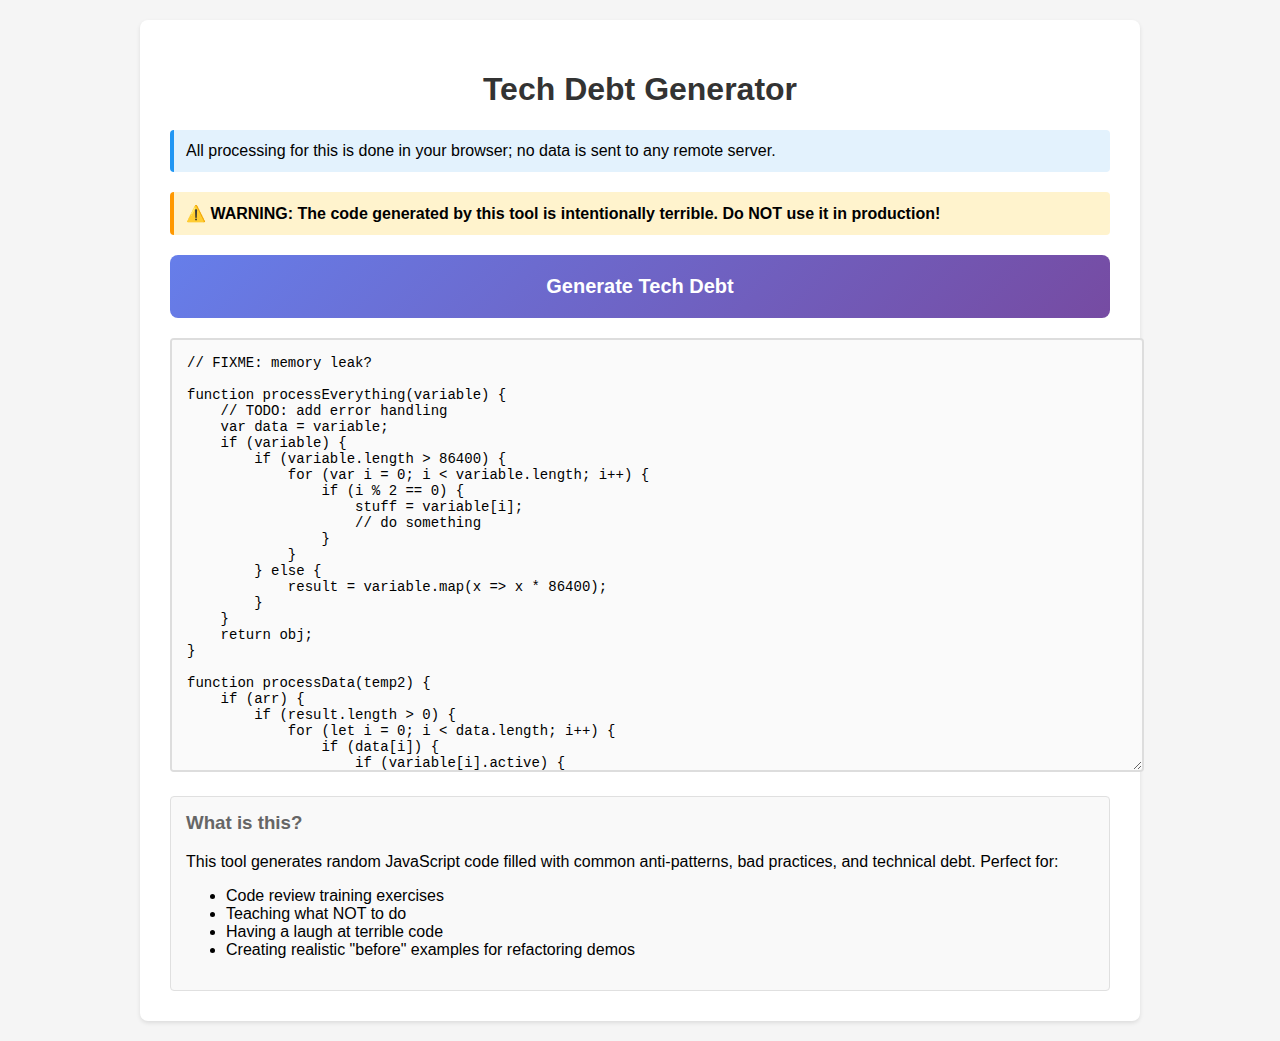
<file: tech-debt-generator.html>
<!DOCTYPE html>
<html lang="en">
<head>
    <meta charset="UTF-8">
    <meta name="viewport" content="width=device-width, initial-scale=1.0">
    <title>Tech Debt Generator</title>
    <style>
        body {
            font-family: 'Segoe UI', Tahoma, Geneva, Verdana, sans-serif;
            max-width: 1000px;
            margin: 0 auto;
            padding: 20px;
            background-color: #f5f5f5;
        }
        h1 {
            color: #333;
            text-align: center;
        }
        .container {
            background: white;
            padding: 30px;
            border-radius: 8px;
            box-shadow: 0 2px 4px rgba(0,0,0,0.1);
        }
        .notice {
            background-color: #e3f2fd;
            border-left: 4px solid #2196F3;
            padding: 12px;
            margin-bottom: 20px;
            border-radius: 4px;
        }
        .warning {
            background-color: #fff3cd;
            border-left: 4px solid #ff9800;
            padding: 12px;
            margin-bottom: 20px;
            border-radius: 4px;
            font-weight: bold;
        }
        #generateBtn {
            display: block;
            width: 100%;
            padding: 20px;
            font-size: 20px;
            font-weight: bold;
            background: linear-gradient(135deg, #667eea 0%, #764ba2 100%);
            color: white;
            border: none;
            border-radius: 8px;
            cursor: pointer;
            margin-bottom: 20px;
            transition: transform 0.1s;
        }
        #generateBtn:hover {
            transform: translateY(-2px);
            box-shadow: 0 4px 8px rgba(0,0,0,0.2);
        }
        #generateBtn:active {
            transform: translateY(0);
        }
        #output {
            width: 100%;
            min-height: 400px;
            font-family: 'Courier New', monospace;
            font-size: 14px;
            padding: 15px;
            border: 2px solid #ddd;
            border-radius: 4px;
            resize: vertical;
            background-color: #fafafa;
        }
        .example {
            margin-top: 20px;
            padding: 15px;
            background-color: #f9f9f9;
            border-radius: 4px;
            border: 1px solid #e0e0e0;
        }
        .example h3 {
            margin-top: 0;
            color: #666;
        }
    </style>
</head>
<body>
    <div class="container">
        <h1>Tech Debt Generator</h1>

        <div class="notice">
            All processing for this is done in your browser; no data is sent to any remote server.
        </div>

        <div class="warning">
            ⚠️ WARNING: The code generated by this tool is intentionally terrible. Do NOT use it in production!
        </div>

        <button id="generateBtn">Generate Tech Debt</button>

        <textarea id="output" placeholder="Click the button above to generate some beautiful tech debt..."></textarea>

        <div class="example">
            <h3>What is this?</h3>
            <p>This tool generates random JavaScript code filled with common anti-patterns, bad practices, and technical debt. Perfect for:</p>
            <ul>
                <li>Code review training exercises</li>
                <li>Teaching what NOT to do</li>
                <li>Having a laugh at terrible code</li>
                <li>Creating realistic "before" examples for refactoring demos</li>
            </ul>
        </div>
    </div>

    <script>
        const badVariableNames = ['data', 'temp', 'temp2', 'foo', 'bar', 'thing', 'stuff', 'obj', 'arr', 'x', 'y', 'z', 'result', 'result2', 'final', 'finalResult', 'theData', 'myVar', 'variable'];

        const todoComments = [
            '// TODO: fix this later',
            '// FIXME: this is broken',
            '// HACK: temporary solution',
            '// TODO: refactor this mess',
            '// NOTE: this works but I don\'t know why',
            '// FIXME: memory leak?',
            '// TODO: add error handling',
            '// WARNING: do not touch this code'
        ];

        const magicNumbers = [42, 7, 100, 1000, 256, 999, 86400, 3600, 9999];

        const functionTemplates = [
            // God function
            () => {
                const name = random(badVariableNames);
                const num1 = random(magicNumbers);
                const num2 = random(magicNumbers);
                return `function processEverything(${name}) {
    ${random(todoComments)}
    var ${random(badVariableNames)} = ${name};
    if (${name}) {
        if (${name}.length > ${num1}) {
            for (var i = 0; i < ${name}.length; i++) {
                if (i % 2 == 0) {
                    ${random(badVariableNames)} = ${name}[i];
                    // do something
                }
            }
        } else {
            ${random(badVariableNames)} = ${name}.map(x => x * ${num2});
        }
    }
    return ${random(badVariableNames)};
}`;
            },

            // No error handling
            () => {
                return `function getData() {
    ${random(todoComments)}
    const response = JSON.parse(localStorage.getItem('data'));
    return response.items[0].value.nested.property;
}`;
            },

            // Callback hell
            () => {
                const var1 = random(badVariableNames);
                const var2 = random(badVariableNames);
                return `function doAsyncStuff(callback) {
    setTimeout(function() {
        console.log('step 1');
        setTimeout(function() {
            console.log('step 2');
            ${random(todoComments)}
            setTimeout(function() {
                const ${var1} = Math.random();
                setTimeout(function() {
                    callback(${var1});
                }, ${random(magicNumbers)});
            }, ${random(magicNumbers)});
        }, ${random(magicNumbers)});
    }, ${random(magicNumbers)});
}`;
            },

            // Commented out code
            () => {
                return `function calculate(value) {
    // const old = value * 2;
    // return old + 10;
    // const newer = value * 3;
    // if (newer > 100) {
    //     return newer;
    // }
    return value * ${random(magicNumbers)};
}`;
            },

            // Copy-paste with slight variations
            () => {
                const num = random(magicNumbers);
                return `function validateEmail(email) {
    if (!email) return false;
    if (email.length < 5) return false;
    if (email.indexOf('@') === -1) return false;
    return true;
}

function validateUsername(username) {
    if (!username) return false;
    if (username.length < ${num}) return false;
    if (username.indexOf('_') === -1) return false;
    return true;
}

function validatePassword(password) {
    if (!password) return false;
    if (password.length < ${num}) return false;
    if (password.indexOf('1') === -1) return false;
    return true;
}`;
            },

            // Mixed var/let/const
            () => {
                return `function messyVariables() {
    var ${random(badVariableNames)} = 1;
    let ${random(badVariableNames)} = 2;
    const ${random(badVariableNames)} = 3;
    var ${random(badVariableNames)} = ${random(badVariableNames)} + ${random(badVariableNames)};
    ${random(badVariableNames)} = ${random(magicNumbers)};
    return ${random(badVariableNames)};
}`;
            },

            // Global pollution
            () => {
                return `var globalCounter = 0;
var globalData = null;
var isReady = false;

function init() {
    globalCounter = ${random(magicNumbers)};
    globalData = {};
    isReady = true;
    window.temp = globalData;
}`;
            },

            // Useless abstraction
            () => {
                return `function createNumberAdder() {
    return function(a) {
        return function(b) {
            return function() {
                return a + b;
            }
        }
    }
}

const add = createNumberAdder()(${random(magicNumbers)})(${random(magicNumbers)})();`;
            },

            // Type coercion madness
            () => {
                return `function compareThings(a, b) {
    ${random(todoComments)}
    if (a == b) {
        return a + b;
    }
    if (a === b + '') {
        return a - b;
    }
    return a == true ? b : a;
}`;
            },

            // Inconsistent naming
            () => {
                return `function getUserData() { /* ... */ }
function get_user_settings() { /* ... */ }
function FetchUserProfile() { /* ... */ }
function GETUSER() { /* ... */ }`;
            },

            // Deep nesting
            () => {
                return `function processData(${random(badVariableNames)}) {
    if (${random(badVariableNames)}) {
        if (${random(badVariableNames)}.length > 0) {
            for (let i = 0; i < ${random(badVariableNames)}.length; i++) {
                if (${random(badVariableNames)}[i]) {
                    if (${random(badVariableNames)}[i].active) {
                        if (${random(badVariableNames)}[i].value > ${random(magicNumbers)}) {
                            return ${random(badVariableNames)}[i];
                        }
                    }
                }
            }
        }
    }
    return null;
}`;
            },

            // Premature optimization
            () => {
                return `// Optimized for performance!!!
const cache = new Map();
function getValue(key) {
    if (!cache.has(key)) {
        cache.set(key, key);
    }
    return cache.get(key);
}`;
            }
        ];

        const codeSnippets = [
            `// Legacy code - DO NOT TOUCH`,
            `eval('console.log("this is fine")');`,
            `with (Math) { const ${random(badVariableNames)} = cos(PI); }`,
            `for (var i = 0; i < ${random(magicNumbers)}; i++) { /* empty loop */ }`,
            `const ${random(badVariableNames)} = new Function('return this')();`,
            `Array.prototype.myCustomMethod = function() { return this[0]; };`,
            `setTimeout("console.log('hello')", ${random(magicNumbers)});`,
            `const ${random(badVariableNames)} = !!~[].indexOf('');`
        ];

        function random(arr) {
            return arr[Math.floor(Math.random() * arr.length)];
        }

        function generateTechDebt() {
            const numFunctions = 3 + Math.floor(Math.random() * 4);
            const numSnippets = 2 + Math.floor(Math.random() * 3);

            let code = `${random(todoComments)}\n\n`;

            // Add some random functions
            for (let i = 0; i < numFunctions; i++) {
                const template = random(functionTemplates);
                code += template() + '\n\n';
            }

            // Add some random snippets
            for (let i = 0; i < numSnippets; i++) {
                code += random(codeSnippets) + '\n';
            }

            code += `\n${random(todoComments)}\n`;
            code += `// Last modified: ${new Date().toISOString()}\n`;
            code += `// Lines of code: ${code.split('\n').length}`;

            return code;
        }

        document.getElementById('generateBtn').addEventListener('click', function() {
            document.getElementById('output').value = generateTechDebt();
        });

        // Generate on page load
        window.addEventListener('load', function() {
            document.getElementById('output').value = generateTechDebt();
        });
    </script>
</body>
</html>
</file>
<file: style.css>
/* Global Reset */
* {
  margin: 0;
  padding: 0;
  box-sizing: border-box;
}

/* Body & Background */
body {
  font-family: -apple-system, BlinkMacSystemFont, 'Segoe UI', Roboto, Oxygen, Ubuntu, Cantarell, sans-serif;
  background: linear-gradient(135deg, #667eea 0%, #764ba2 100%);
  min-height: 100vh;
  padding: 20px;
}

/* Container */
.container {
  max-width: 1200px;
  margin: 0 auto;
  background: white;
  border-radius: 12px;
  padding: 30px;
  box-shadow: 0 20px 60px rgba(0, 0, 0, 0.3);
}

/* Homepage specific container */
body.homepage .container {
  max-width: 900px;
  padding: 40px;
}

/* External link indicator */
a[target="_blank"]::after {
  content: " ↗";
  font-size: 0.8em;
}

/* Typography */
h1 {
  color: #333;
  margin-bottom: 10px;
  font-size: 28px;
}

body.homepage h1 {
  font-size: 32px;
}

h2 {
  color: #444;
  margin-top: 25px;
  margin-bottom: 10px;
  font-size: 18px;
  font-weight: 600;
}

h3 {
  color: #555;
  margin-top: 30px;
  margin-bottom: 15px;
  font-size: 16px;
}

p {
  color: #555;
  margin-bottom: 15px;
  line-height: 1.6;
}

em {
  color: #666;
  font-size: 13px;
}

pre {
  background: #f8f9fa;
  border: 1px solid #e0e0e0;
  border-radius: 8px;
  padding: 15px;
  overflow-x: auto;
  font-size: 13px;
  line-height: 1.4;
}

/* Subtitle */
.subtitle {
  color: #666;
  margin-bottom: 20px;
  font-size: 14px;
  line-height: 1.6;
}

body.homepage .subtitle {
  margin-bottom: 40px;
  font-size: 16px;
}

.subtitle a {
  color: #667eea;
  text-decoration: none;
}

.subtitle a:hover {
  text-decoration: underline;
}

/* Suffix (homepage) */
.suffix {
  color: #666;
  margin-top: 20px;
  font-size: 16px;
}

/* Navigation */
.home-link {
  display: inline-block;
  color: #667eea;
  text-decoration: none;
  font-size: 14px;
  margin-bottom: 20px;
  transition: color 0.3s;
}

.home-link:hover {
  color: #764ba2;
  text-decoration: underline;
}

.home-link::before {
  content: "← ";
}

/* Homepage Tool Cards */
.tools-list {
  display: flex;
  flex-direction: column;
  gap: 20px;
}

.tool-card {
  border: 2px solid #e0e0e0;
  border-radius: 8px;
  padding: 20px;
  transition: all 0.3s;
  text-decoration: none;
  display: block;
}

.tool-card:hover {
  border-color: #667eea;
  box-shadow: 0 4px 12px rgba(102, 126, 234, 0.15);
  transform: translateY(-2px);
}

.tool-card h2 {
  color: #667eea;
  font-size: 20px;
  margin-bottom: 8px;
  margin-top: 0;
}

.tool-card p {
  color: #555;
  font-size: 14px;
  line-height: 1.6;
  margin: 0;
}

/* Footer (homepage) */
footer {
  margin-top: 40px;
  padding-top: 20px;
  border-top: 1px solid #e0e0e0;
  text-align: center;
  color: #666;
  font-size: 14px;
}

footer a {
  color: #667eea;
  text-decoration: none;
}

footer a:hover {
  text-decoration: underline;
}

/* Form Elements */
label {
  display: block;
  font-weight: 600;
  color: #444;
  margin-bottom: 8px;
  font-size: 14px;
}

textarea {
  width: 100%;
  padding: 12px;
  border: 2px solid #e0e0e0;
  border-radius: 8px;
  font-family: 'Courier New', monospace;
  font-size: 13px;
  resize: vertical;
  transition: border-color 0.3s;
  min-height: 150px;
}

textarea:focus {
  outline: none;
  border-color: #667eea;
}

textarea[readonly] {
  background: #f8f9fa;
}

/* JWT tool specific textarea styles */
#input {
  min-height: 100px;
}

#header, #payload, #signature {
  min-height: 150px;
  background: #f8f9fa;
}

#output {
  min-height: 100px;
  background: #e8f5e9;
}

/* SQL tools textarea styles */
.sql-tool textarea {
  margin-bottom: 15px;
}

/* Input Fields */
input[type="text"] {
  padding: 10px 12px;
  border: 2px solid #e0e0e0;
  border-radius: 8px;
  font-family: -apple-system, BlinkMacSystemFont, 'Segoe UI', Roboto, Oxygen, Ubuntu, Cantarell, sans-serif;
  font-size: 14px;
  transition: border-color 0.3s;
  margin-bottom: 15px;
}

.sql-insert-tool input[type="text"] {
  width: 100%;
}

input[type="text"]:focus {
  outline: none;
  border-color: #667eea;
}

input[type="checkbox"] {
  margin-right: 8px;
  cursor: pointer;
}

.checkbox-group {
  margin-bottom: 20px;
}

.checkbox-group label {
  display: inline;
  font-weight: normal;
  cursor: pointer;
}

/* Buttons */
button {
  background: #667eea;
  color: white;
  border: none;
  padding: 12px 24px;
  border-radius: 8px;
  font-size: 14px;
  font-weight: 600;
  cursor: pointer;
  transition: background 0.3s;
}

button:hover {
  background: #764ba2;
}

button:disabled {
  background: #ccc;
  cursor: not-allowed;
}

/* Layout Helpers */
.section {
  margin-bottom: 25px;
}

.field-group {
  margin-bottom: 20px;
}

/* Grid Layout (JWT tool) */
.grid {
  display: grid;
  grid-template-columns: 1fr 1fr 1fr;
  gap: 20px;
}

@media (max-width: 768px) {
  .grid {
    grid-template-columns: 1fr;
  }
}

/* State Classes */
.hidden {
  display: none;
}

.error {
  color: #d32f2f;
  font-size: 13px;
  margin-top: 5px;
}

.error.visible {
  display: block;
}

.success {
  color: #2e7d32;
  font-size: 13px;
  margin-top: 5px;
  display: none;
}

.success.visible {
  display: block;
}

/* Info Box (AI CSV tool) */
.info-box {
  background: #e3f2fd;
  border: 1px solid #90caf9;
  border-radius: 8px;
  padding: 15px;
  margin-bottom: 20px;
  font-size: 14px;
  line-height: 1.6;
  color: #1565c0;
}

/* Step Numbers (AI CSV tool) */
.step-number {
  display: inline-block;
  width: 24px;
  height: 24px;
  background: #667eea;
  color: white;
  border-radius: 50%;
  text-align: center;
  line-height: 24px;
  font-size: 14px;
  font-weight: 600;
  margin-right: 8px;
}
</file>
